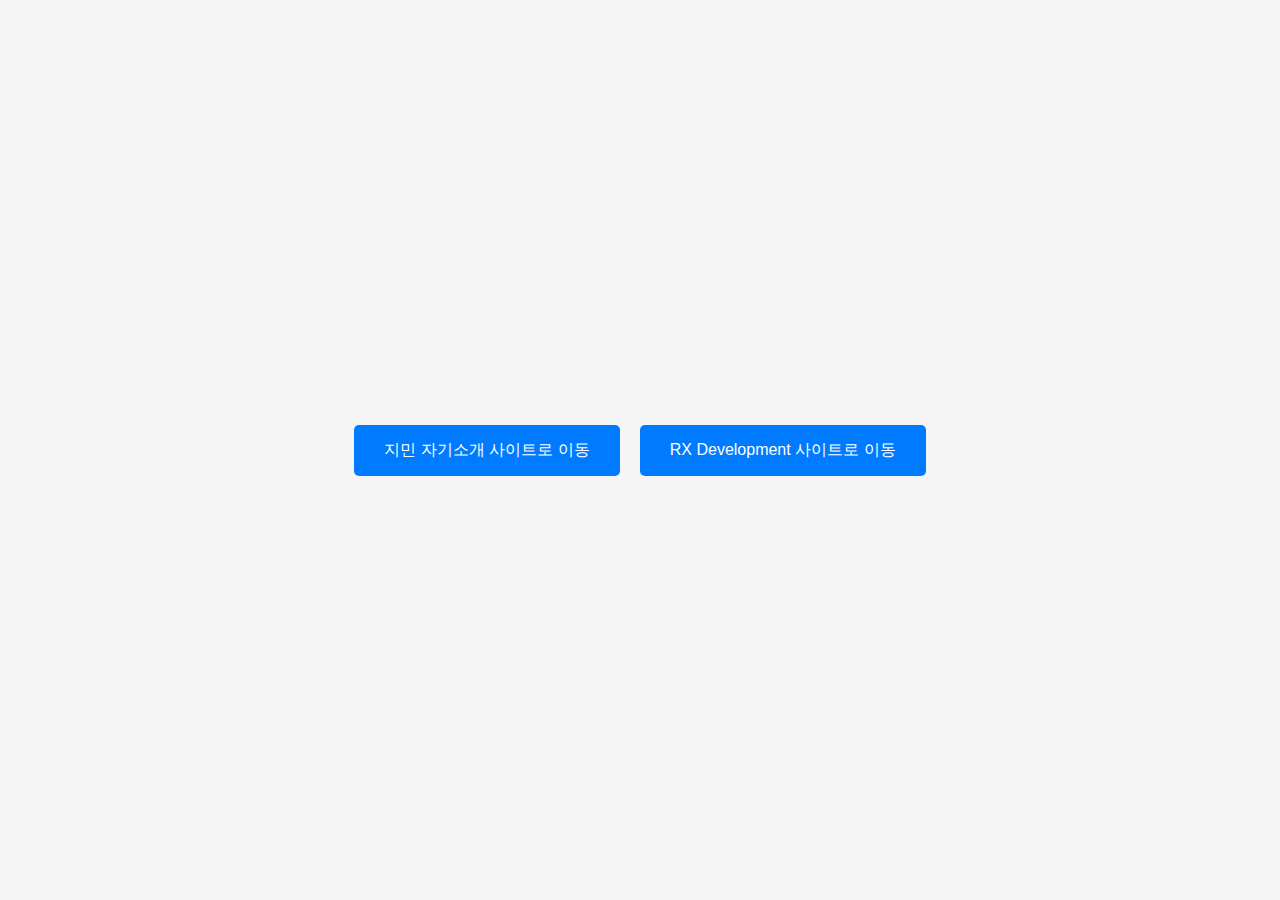
<file: index.html>
<!DOCTYPE html>
<html lang="ko">
<head>
    <meta charset="UTF-8">
    <meta name="viewport" content="width=device-width, initial-scale=1.0">
    <title>지민 버튼들</title>
    <style>
        body {
            display: flex;
            justify-content: center;
            align-items: center;
            height: 100vh;
            margin: 0;
            background-color: #f5f5f5;
            font-family: Arial, sans-serif;
        }
        .button {
            background-color: #007bff;
            color: white;
            border: none;
            border-radius: 5px;
            padding: 15px 30px;
            margin: 10px;
            font-size: 16px;
            cursor: pointer;
            transition: background-color 0.3s, transform 0.2s;
        }
        .button:hover {
            background-color: #0056b3;
            transform: scale(1.05);
        }
        .button:active {
            transform: scale(0.95);
        }
    </style>
</head>
<body>

    <button class="button" onclick="window.location.href='https://jimini1208.github.io/Jimini-Info/'">지민 자기소개 사이트로 이동</button>
    <button class="button" onclick="window.location.href='https://jimini1208.github.io/RX-Development/'">RX Development 사이트로 이동</button>

</body>
</html>
</file>
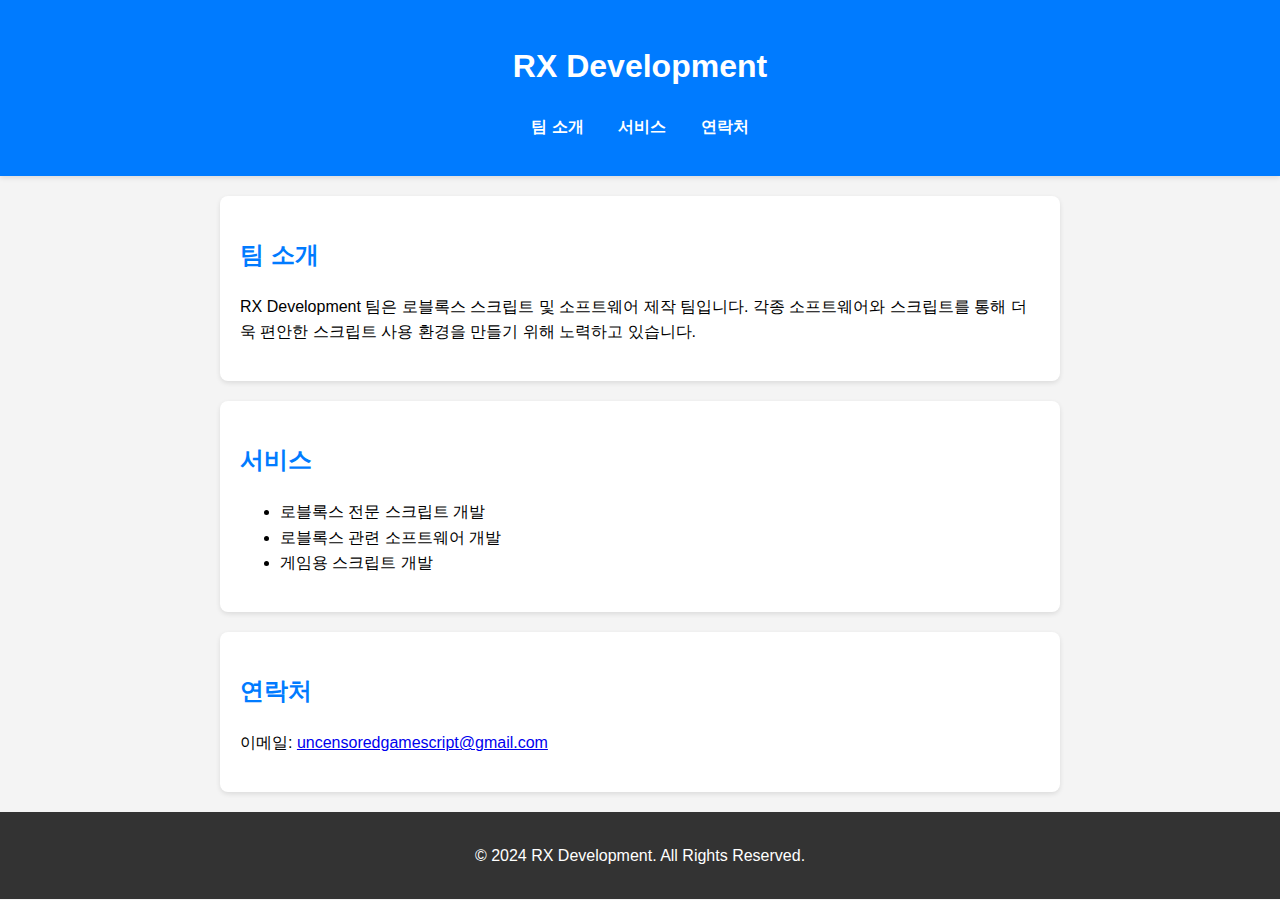
<file: RX-Development/index.html>
<!DOCTYPE html>
<html lang="ko">
<head>
    <meta charset="UTF-8">
    <meta name="viewport" content="width=device-width, initial-scale=1.0">
    <title>RX Development</title>
    <style>
        body {
            font-family: 'Arial', sans-serif;
            margin: 0;
            padding: 0;
            line-height: 1.6;
            background-color: #f4f4f4;
        }

        header {
            background: #007BFF;
            color: white;
            padding: 20px 0;
            text-align: center;
            box-shadow: 0 2px 5px rgba(0,0,0,0.1);
        }

        nav ul {
            list-style: none;
            padding: 0;
        }

        nav ul li {
            display: inline;
            margin: 0 15px;
        }

        nav a {
            color: white;
            text-decoration: none;
            font-weight: bold;
        }

        nav a:hover {
            text-decoration: underline;
        }

        section {
            background: white;
            padding: 20px;
            margin: 20px auto;
            max-width: 800px;
            border-radius: 8px;
            box-shadow: 0 2px 5px rgba(0,0,0,0.1);
        }

        h2 {
            color: #007BFF;
        }

        footer {
            text-align: center;
            padding: 15px 0;
            background: #333;
            color: white;
            position: relative;
            bottom: 0;
            width: 100%;
            margin-top: 20px;
        }
    </style>
</head>
<body>
    <header>
        <h1>RX Development</h1>
        <nav>
            <ul>
                <li><a href="#about">팀 소개</a></li>
                <li><a href="#services">서비스</a></li>
                <li><a href="#contact">연락처</a></li>
            </ul>
        </nav>
    </header>

    <section id="about">
        <h2>팀 소개</h2>
        <p>RX Development 팀은 로블록스 스크립트 및 소프트웨어 제작 팀입니다. 각종 소프트웨어와 스크립트를 통해 더욱 편안한 스크립트 사용 환경을 만들기 위해 노력하고 있습니다.</p>
    </section>

    <section id="services">
        <h2>서비스</h2>
        <ul>
            <li>로블록스 전문 스크립트 개발</li>
            <li>로블록스 관련 소프트웨어 개발</li>
            <li>게임용 스크립트 개발</li>
        </ul>
    </section>

    <section id="contact">
        <h2>연락처</h2>
        <p>이메일: <a href="mailto:uncensoredgamescript@gmail.com">uncensoredgamescript@gmail.com</a></p>
    </section>

    <footer>
        <p>&copy; 2024 RX Development. All Rights Reserved.</p>
    </footer>
</body>
</html>
</file>
